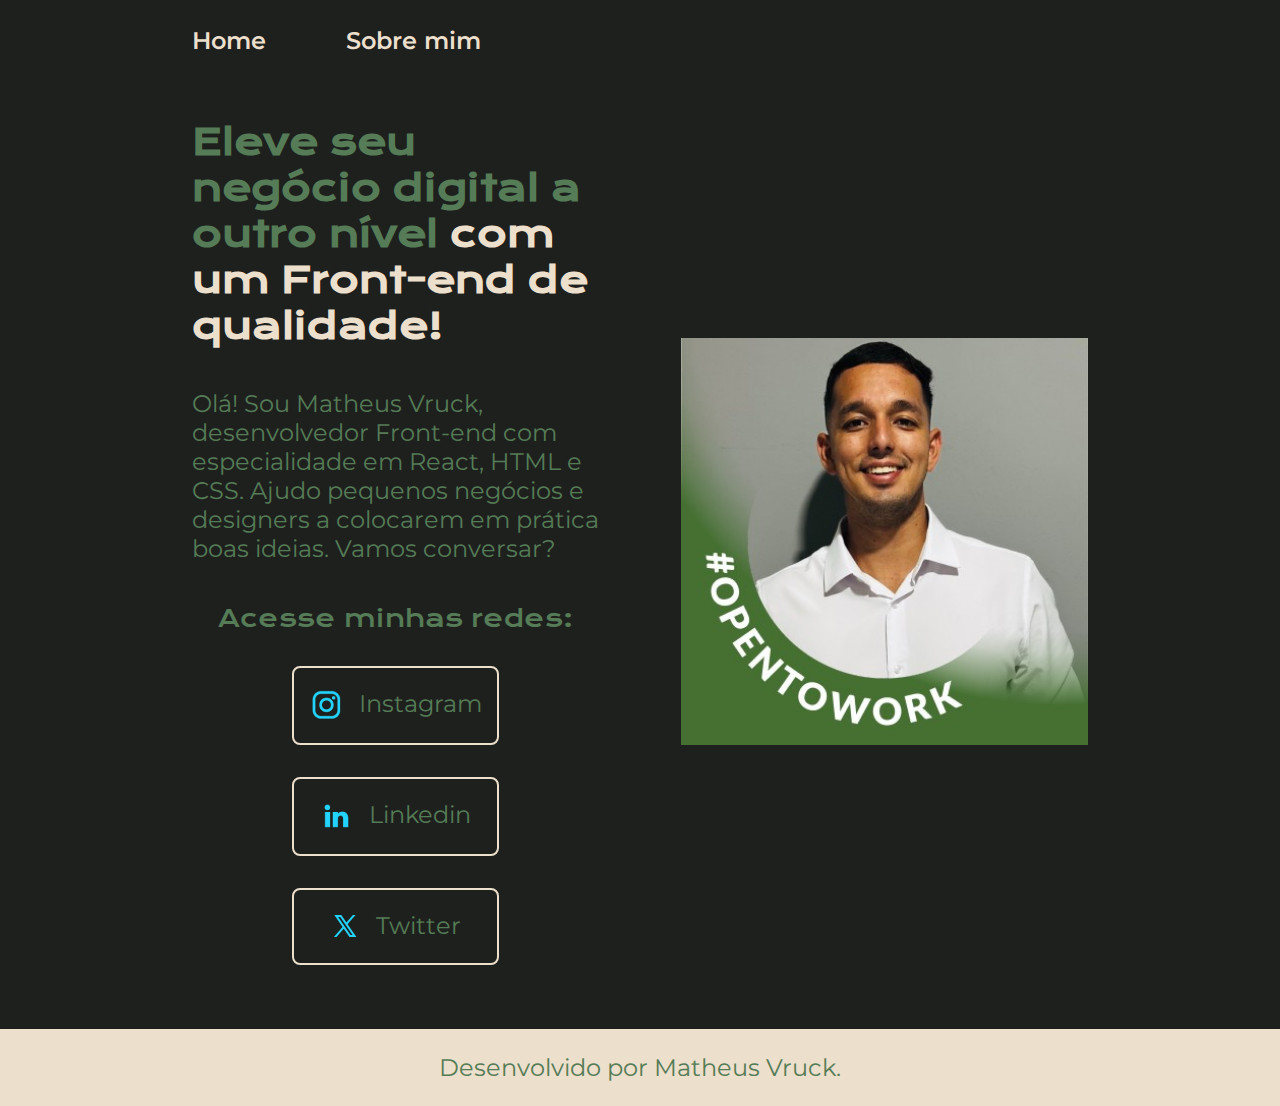
<file: index.html>
<!DOCTYPE html>
<html lang="pt-br">
<head>
    <meta charset="UTF-8">
    <meta http-equiv="X-UA-Compatible" content="IE=edge">
    <meta name="viewport" content="width=device-width, initial-scale=1.0">
    <title>Portifolio</title>
    <link rel="stylesheet" href="./syles/styles.css">
</head>
<body>
    <header class="cabecalho">
        <nav class="cabecalho__menu">
            <a class="cabecalho__menu__link" href="index.html">Home</a>
            <a class="cabecalho__menu__link" href="about.html">Sobre mim</a>
        </nav>
    </header>
    <main class="apresentacao">
        <section class="apresentacao__conteudo">
            <h1 class="apresentacao__conteudo__titulo">Eleve seu negócio digital a outro nível <strong class="titulo-destaque"> com um Front-end de qualidade!</strong></h1>
            <p class="apresentacao__conteudo__texto">Olá! Sou Matheus Vruck, desenvolvedor Front-end com especialidade em React, HTML e CSS. Ajudo pequenos negócios e designers a colocarem em prática boas ideias. Vamos conversar?</p>
            <div class="apresentacao__links">
                <h2 class="apresentacao__links__subtitulo">Acesse minhas redes:</h2>
                 <a class="apresentacao__links__navegacao" href="https://www.instagram.com/matheus_vruck/">
                    <img src="./assets/instagram.png" >
                    Instagram</a>
                 <a class="apresentacao__links__navegacao"href="https://www.linkedin.com/in/matheus-vruck-4b611527b/">
                    <img src="./assets/linkedin.png" >
                    Linkedin</a>
                <a class="apresentacao__links__navegacao"href="https://x.com/matheus_vruck/">
                        <img src="./assets/twitter-novo.png" >
                        Twitter</a>


            </div>
        </section>
     <img class="apresentação__imagem" src="./assets/imagem.jpeg" alt="Matheus Vruck">

        
    </main>
    <footer class="rodape">
        <p>Desenvolvido por Matheus Vruck.</p>
    </footer>
</body>
</html>
</file>
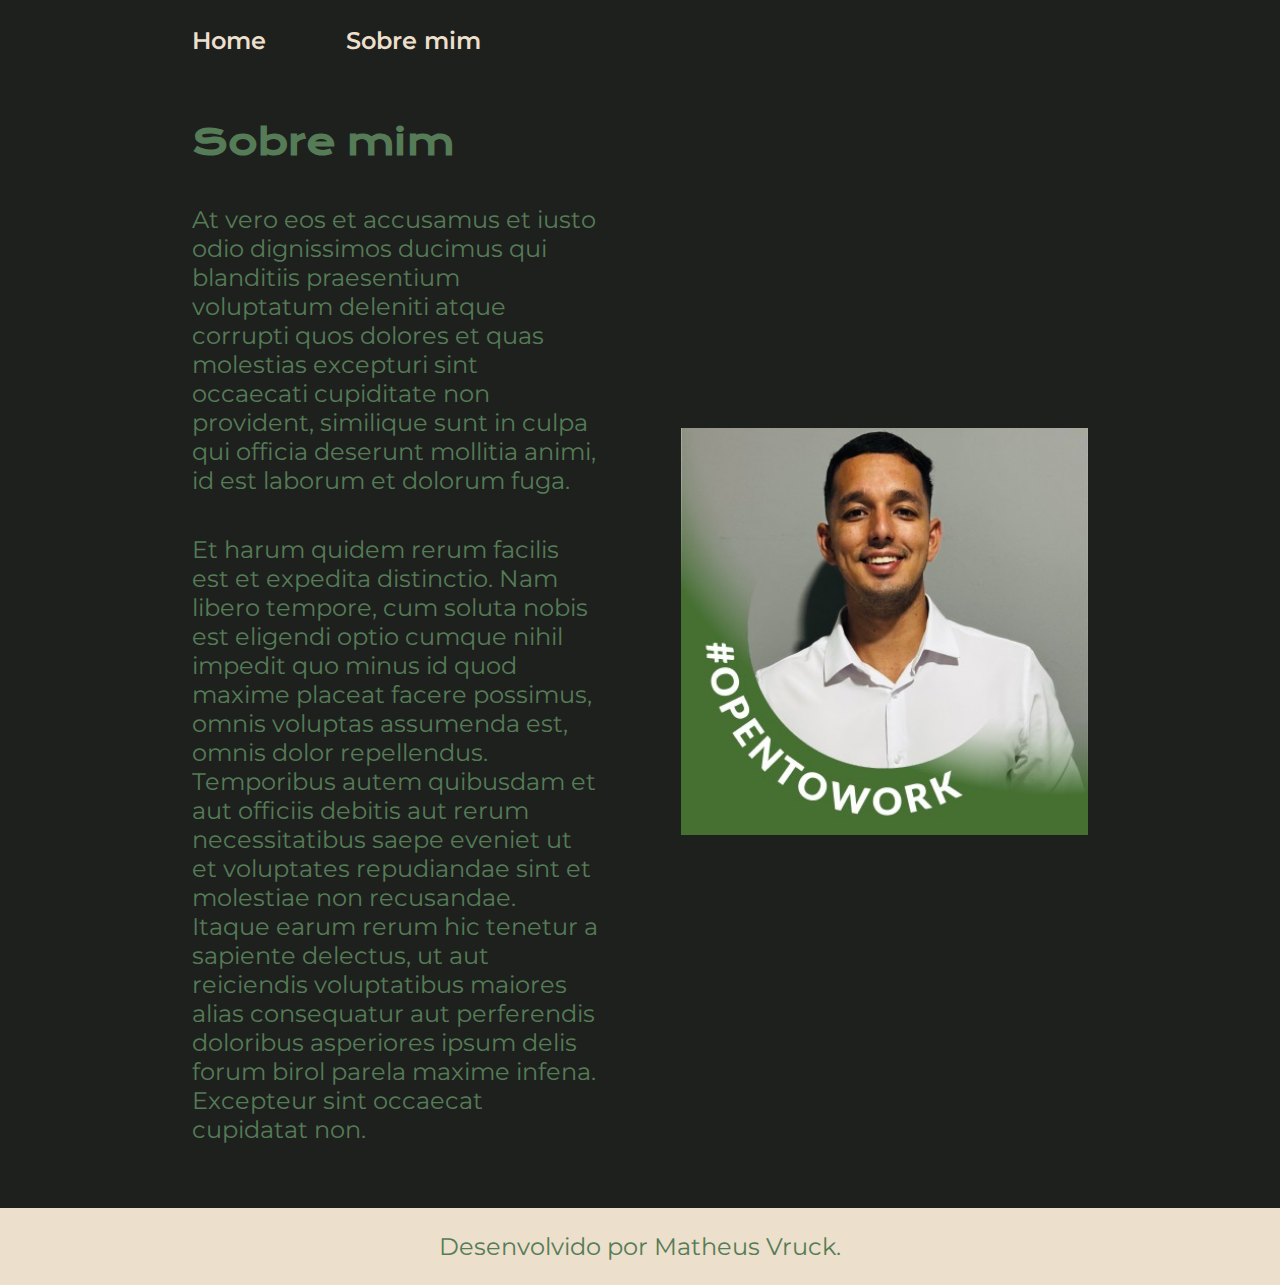
<file: about.html>
<!DOCTYPE html>
<html lang="pt-br">
<head>
    <meta charset="UTF-8">
    <meta name="viewport" content="width=device-width, initial-scale=1.0">
    <title>Sobre mim</title>
    <link rel="stylesheet" href="./syles/styles.css">
</head>
<body>
   <header class="cabecalho">
        <nav class="cabecalho__menu">
                <a class="cabecalho__menu__link" href="index.html">Home</a>
                <a class="cabecalho__menu__link" href="about.html">Sobre mim</a>
        </nav>
   </header>


   <main class="apresentacao">
        <section class="apresentacao__conteudo">
            <h1 class="apresentacao__conteudo__titulo" >Sobre mim</h1>
            <p class="apresentacao__conteudo__texto">At vero eos et accusamus et iusto odio dignissimos ducimus qui blanditiis praesentium voluptatum deleniti atque corrupti quos dolores et quas molestias excepturi sint occaecati cupiditate non provident, similique sunt in culpa qui officia deserunt mollitia animi, id est laborum et dolorum fuga.</p>
            <p class="apresentacao__conteudo__texto">Et harum quidem rerum facilis est et expedita distinctio. Nam libero tempore, cum soluta nobis est eligendi optio cumque nihil impedit quo minus id quod maxime placeat facere possimus, omnis voluptas assumenda est, omnis dolor repellendus. Temporibus autem quibusdam et aut officiis debitis aut rerum necessitatibus saepe eveniet ut et voluptates repudiandae sint et molestiae non recusandae. Itaque earum rerum hic tenetur a sapiente delectus, ut aut reiciendis voluptatibus maiores alias consequatur aut perferendis doloribus asperiores ipsum delis forum birol parela maxime infena. Excepteur sint occaecat cupidatat non.</p>
        </section>
    <img class="apresentação__imagem" src="./assets/imagem.jpeg" alt="Matheus Vruck">
   </main>


    <footer class="rodape">
     <p>Desenvolvido por Matheus Vruck.</p>
    </footer>




</body>





</html>
</file>
<file: syles/styles.css>
@import url('https://fonts.googleapis.com/css2?family=Krona+One&family=Montserrat:ital,wght@0,100..900;1,100..900&display=swap');

    :root {
        --cor-primaria: #1E201E;
        --cor-secundaria: #557C56;
        --cor-terciaria: #ECDFCC;
        --cor-hover: dimgray;

        --fonte-primaria:"Krona One", sans-serif;
        --fonte-secundaria:"Montserrat", sans-serif;
    }



*{
    margin: 0;
    padding: 0;

}

body {
    box-sizing: border-box;
    background-color: var(--cor-primaria);
    color: var(--cor-secundaria);
}
.cabecalho{
    padding: 2% 0% 0% 15%;

}

.cabecalho__menu {
    display: flex;
    gap: 80px;



}
.cabecalho__menu__link{
    font-family: var(--fonte-secundaria);
    font-size: 1.5rem;
    font-weight: 600;
    color: var(--cor-terciaria);
    text-decoration: none;

}

.apresentacao{
    padding: 5% 15%;
    display: flex;
    align-items: center;
    justify-content: space-between;
    gap: 82px;
}

.apresentacao__conteudo{
    width: 50%;
    display: flex;
    flex-direction: column;
    gap: 40px;


}

.apresentacao__conteudo__titulo{
    font-size: 2.25rem;
    font-family: var(--fonte-primaria);
  


}

.titulo-destaque{
    color:var(--cor-terciaria);

}

.apresentacao__conteudo__texto{
    font-size: 1.5rem;
    font-family: var(--fonte-secundaria);

}

.apresentacao__links{
    display: flex;
    flex-direction: column;
    justify-content: space-between;
    align-items: center;
    gap: 32px;

}

.apresentacao__links__subtitulo {
    font-family: var(--fonte-primaria);
    font-weight: 400;
    font-size: 1.5rem;




}


.apresentacao__links__navegacao{
    display: flex;
    justify-content: center;
    gap: 16px;
    border: 2px solid var(--cor-terciaria);
    width: 50%;
    text-align: center;
    border-radius: 8px;
    font-size: 1.5rem;
    font-weight: 600px;
    padding: 21.5px 0;
    text-decoration: none;
    color: var(--cor-secundaria);
    font-family: var(--fonte-secundaria);

}

.apresentacao__links__link:hover{
    background-color:var(--cor-hover)
}

.apresentação__imagem {
    width: 50%;




}
.rodape{
    padding: 24px;
    color: var(--cor-secundaria);
    background-color:var(--cor-terciaria);
    text-align: center;
    font-family:var(--fonte-secundaria);
    font-size: 1.5rem;
    font-weight: 400;
    
}

@media (max-width:1200px){
   
    .cabecalho{
    padding: 10%;
    }

    .cabecalho__menu{
        justify-content: center;
    }
   
   
    .apresentacao{
        flex-direction: column-reverse;
        padding: 5%;
    }

    .apresentacao__conteudo{
        width: auto;
    }


}
</file>
